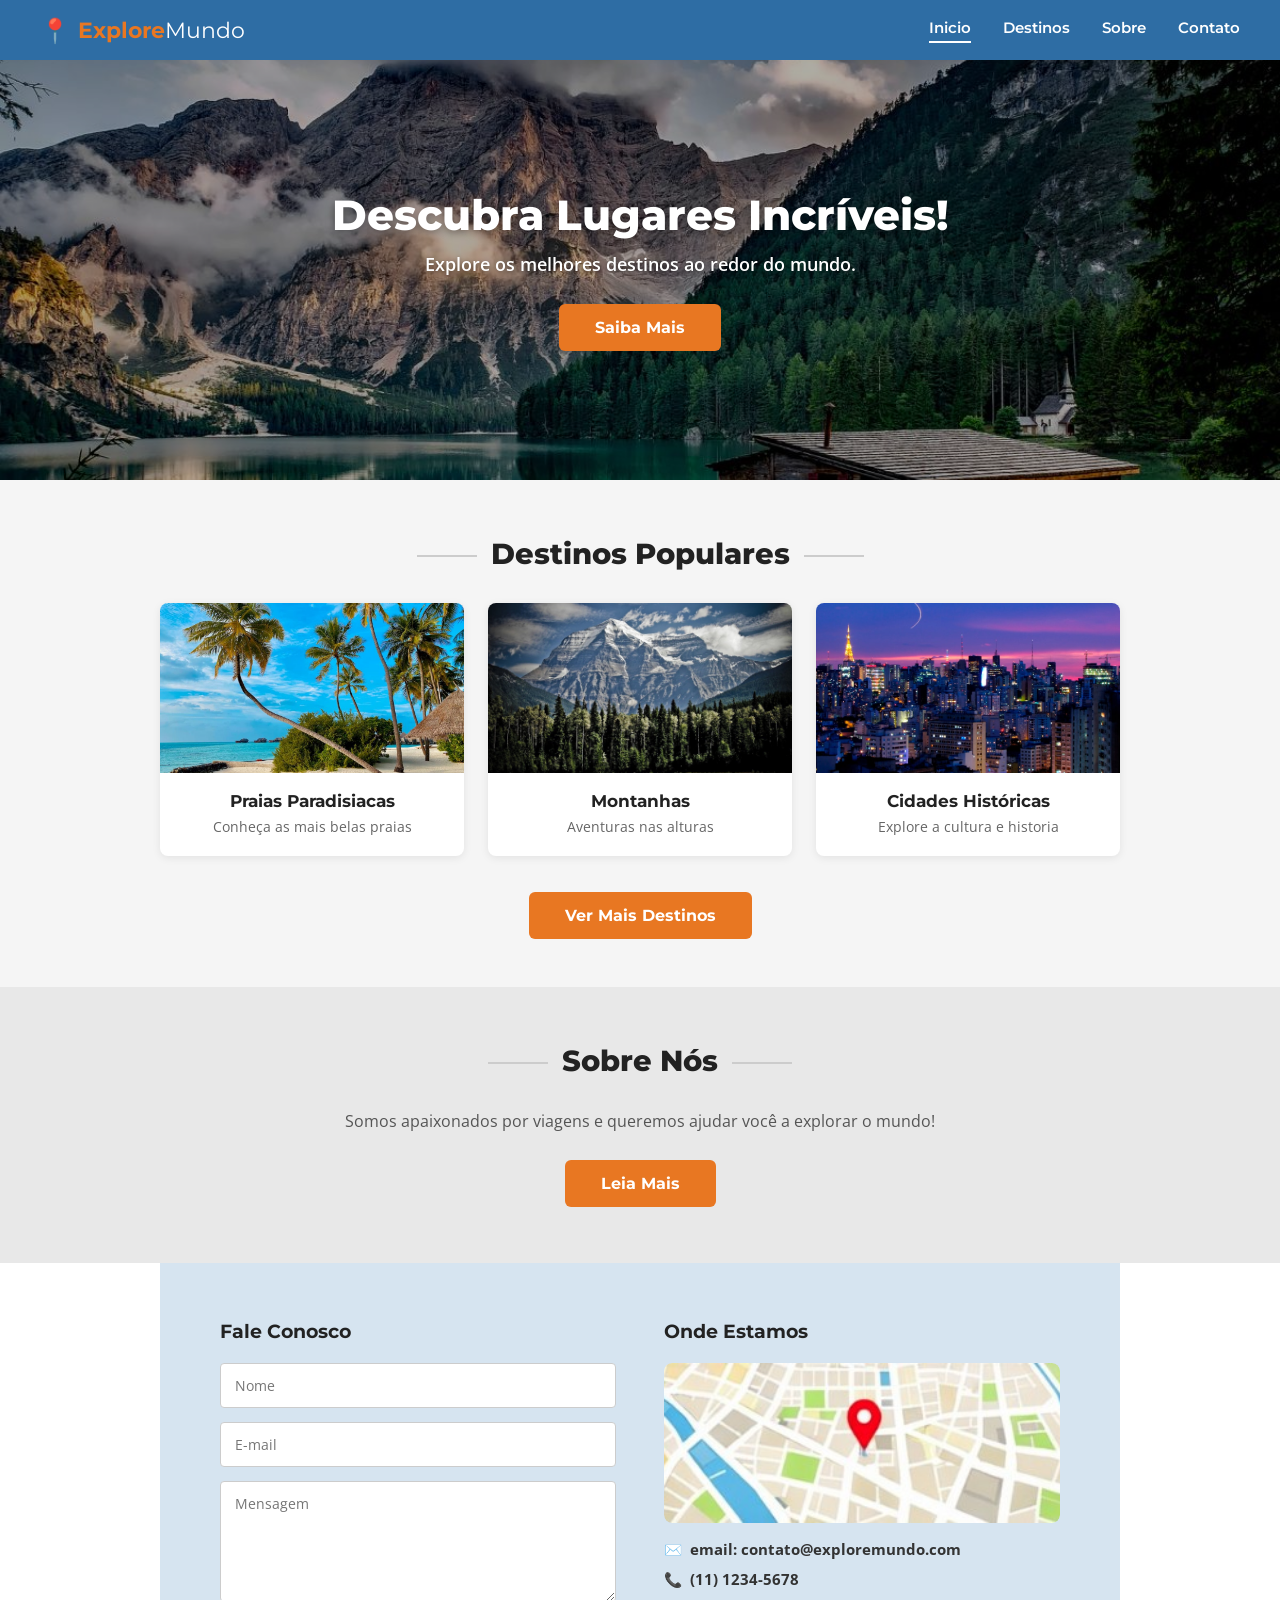
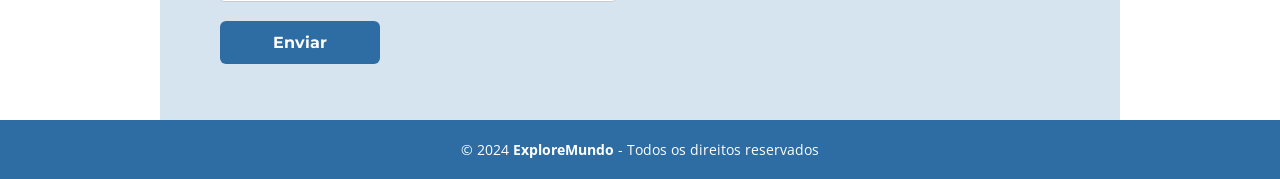
<file: index.html>
<!DOCTYPE html>
<html lang="pt-BR">
<head>
  <meta charset="UTF-8" />
  <meta name="viewport" content="width=device-width, initial-scale=1.0" />
  <title>ExploreMundo - Descubra Lugares Incríveis</title>
  <link rel="stylesheet" href="style.css" />
  <link href="https://fonts.googleapis.com/css2?family=Montserrat:wght@400;600;700;800&family=Open+Sans:wght@400;600&display=swap" rel="stylesheet" />
</head>
<body>

  <!-- NAVBAR -->
  <header class="navbar">
    <div class="navbar__logo">
      <span class="logo-icon">📍</span>
      <span class="logo-text"><strong>Explore</strong>Mundo</span>
    </div>
    <nav class="navbar__links">
      <a href="index.html" class="active">Inicio</a>
      <a href="#destinos">Destinos</a>
      <a href="#sobre">Sobre</a>
      <a href="#contato">Contato</a>
    </nav>
  </header>

  <!-- HERO -->
  <section class="hero">
    <div class="hero__overlay"></div>
    <img src="img/hero.jpg" alt="Paisagem principal" class="hero__bg" />
    <div class="hero__content">
      <h1>Descubra Lugares Incríveis!</h1>
      <p>Explore os melhores destinos ao redor do mundo.</p>
      <a href="#destinos" class="btn btn--orange">Saiba Mais</a>
    </div>
  </section>

  <!-- DESTINOS POPULARES -->
  <section class="destinos" id="destinos">
    <h2 class="section-title">Destinos Populares</h2>
    <div class="destinos__grid">

      <div class="card">
        <img src="img/praia.jpg" alt="Praias Paradisíacas" />
        <div class="card__body">
          <h3>Praias Paradisiacas</h3>
          <p>Conheça as mais belas praias</p>
        </div>
      </div>

      <div class="card">
        <img src="img/montanha.jpg" alt="Montanhas" />
        <div class="card__body">
          <h3>Montanhas</h3>
          <p>Aventuras nas alturas</p>
        </div>
      </div>

      <div class="card">
        <img src="img/cidade.jpg" alt="Cidades Históricas" />
        <div class="card__body">
          <h3>Cidades Históricas</h3>
          <p>Explore a cultura e historia</p>
        </div>
      </div>

    </div>
    <div class="section-cta">
      <a href="destinos.html" class="btn btn--orange">Ver Mais Destinos</a>
    </div>
  </section>

  <!-- SOBRE NÓS -->
  <section class="sobre" id="sobre">
    <h2 class="section-title">Sobre Nós</h2>
    <p class="sobre__texto">Somos apaixonados por viagens e queremos ajudar você a explorar o mundo!</p>
    <a href="#" class="btn btn--orange">Leia Mais</a>
  </section>

  <!-- CONTATO -->
  <section class="contato" id="contato">
    <div class="contato__form-col">
      <h3>Fale Conosco</h3>
      <div class="form-group">
        <input type="text" placeholder="Nome" />
      </div>
      <div class="form-group">
        <input type="email" placeholder="E-mail" />
      </div>
      <div class="form-group">
        <textarea placeholder="Mensagem" rows="5"></textarea>
      </div>
      <button class="btn btn--blue">Enviar</button>
    </div>

    <div class="contato__info-col">
      <h3>Onde Estamos</h3>
      <div class="contato__map">
        <img src="img/mapa.jpg" alt="Mapa" style="width:100%;border-radius:8px;display:block;" />
      </div>
      <div class="contato__details">
        <p>✉️ &nbsp;<strong>email: contato@exploremundo.com</strong></p>
        <p>📞 &nbsp;<strong>(11) 1234-5678</strong></p>
      </div>
    </div>
  </section>

  <!-- FOOTER -->
  <footer class="footer">
    <p>© 2024 <strong>ExploreMundo</strong> - Todos os direitos reservados</p>
  </footer>

</body>
</html>
</file>
<file: style.css>
*, *::before, *::after { box-sizing: border-box; margin: 0; padding: 0; }
html { scroll-behavior: smooth; }
body { font-family: 'Open Sans', sans-serif; color: #333; background: #fff; }
h1, h2, h3 { font-family: 'Montserrat', sans-serif; }

.btn { display: inline-block; padding: 14px 36px; border-radius: 6px; font-family: 'Montserrat', sans-serif; font-weight: 700; font-size: 1rem; text-decoration: none; cursor: pointer; border: none; transition: opacity 0.2s, transform 0.15s; }
.btn:hover { opacity: 0.88; transform: translateY(-1px); }
.btn--orange { background: #e87722; color: #fff; }
.btn--blue { background: #2e6da4; color: #fff; width: 160px; text-align: center; padding: 12px 0; }

.navbar { display: flex; align-items: center; justify-content: space-between; background: #2e6da4; padding: 0 40px; height: 60px; position: sticky; top: 0; z-index: 100; }
.navbar__logo { display: flex; align-items: center; gap: 8px; font-family: 'Montserrat', sans-serif; font-size: 1.35rem; color: #fff; }
.logo-icon { font-size: 1.5rem; }
.logo-text strong { color: #e87722; }
.navbar__links { display: flex; gap: 32px; }
.navbar__links a { color: #fff; text-decoration: none; font-family: 'Montserrat', sans-serif; font-weight: 600; font-size: 0.95rem; padding-bottom: 4px; border-bottom: 2px solid transparent; transition: border-color 0.2s; }
.navbar__links a:hover, .navbar__links a.active { border-bottom-color: #fff; }

.hero { position: relative; height: 420px; display: flex; align-items: center; justify-content: center; overflow: hidden; }
.hero__bg { position: absolute; inset: 0; width: 100%; height: 100%; object-fit: cover; object-position: center; }
.hero__overlay { position: absolute; inset: 0; background: rgba(0,0,0,0.32); z-index: 1; }
.hero__content { position: relative; z-index: 2; text-align: center; color: #fff; padding: 0 20px; }
.hero__content h1 { font-size: 2.6rem; font-weight: 800; margin-bottom: 12px; text-shadow: 0 2px 8px rgba(0,0,0,0.4); }
.hero__content p { font-size: 1.1rem; font-weight: 600; margin-bottom: 28px; text-shadow: 0 1px 4px rgba(0,0,0,0.4); }

.section-title { text-align: center; font-size: 1.8rem; font-weight: 800; color: #222; margin-bottom: 32px; }
.section-title::before, .section-title::after { content: ''; display: inline-block; width: 60px; height: 2px; background: #ccc; vertical-align: middle; margin: 0 14px; }

.destinos { background: #f5f5f5; padding: 56px 40px 48px; }
.destinos__grid { display: grid; grid-template-columns: repeat(3, 1fr); gap: 24px; max-width: 960px; margin: 0 auto; }
.card { background: #fff; border-radius: 8px; overflow: hidden; box-shadow: 0 2px 8px rgba(0,0,0,0.08); transition: transform 0.2s, box-shadow 0.2s; }
.card:hover { transform: translateY(-4px); box-shadow: 0 6px 20px rgba(0,0,0,0.14); }
.card img { width: 100%; height: 170px; object-fit: cover; display: block; }
.card__body { padding: 18px 16px 20px; text-align: center; }
.card__body h3 { font-size: 1.05rem; font-weight: 700; color: #222; margin-bottom: 6px; }
.card__body p { font-size: 0.88rem; color: #666; }
.section-cta { text-align: center; margin-top: 36px; }

.sobre { background: #e8e8e8; padding: 56px 40px; text-align: center; }
.sobre__texto { font-size: 1rem; color: #555; margin-bottom: 28px; max-width: 600px; margin-left: auto; margin-right: auto; }

.contato { background: #d6e4f0; padding: 56px 60px; display: grid; grid-template-columns: 1fr 1fr; gap: 48px; max-width: 960px; margin: 0 auto; }
.contato h3 { font-size: 1.2rem; font-weight: 700; color: #222; margin-bottom: 20px; }
.form-group { margin-bottom: 14px; }
.form-group input, .form-group textarea { width: 100%; padding: 12px 14px; border: 1px solid #ccc; border-radius: 4px; font-family: 'Open Sans', sans-serif; font-size: 0.9rem; background: #fff; color: #333; outline: none; transition: border-color 0.2s; resize: vertical; }
.form-group input:focus, .form-group textarea:focus { border-color: #2e6da4; }
.contato__map { margin-bottom: 16px; border-radius: 8px; overflow: hidden; height: 160px; }
.contato__map img { width: 100%; height: 100%; object-fit: cover; }
.contato__details p { font-size: 0.92rem; color: #333; margin-bottom: 10px; }

.footer { background: #2e6da4; color: #fff; text-align: center; padding: 20px 40px; font-size: 0.88rem; }

.page-destinos { padding: 56px 40px; background: #f5f5f5; min-height: 70vh; }
.destinos-full__grid { display: grid; grid-template-columns: repeat(3, 1fr); gap: 28px; max-width: 1100px; margin: 0 auto; }
.destinos-full__card { background: #fff; border-radius: 10px; overflow: hidden; box-shadow: 0 2px 10px rgba(0,0,0,0.09); transition: transform 0.2s, box-shadow 0.2s; }
.destinos-full__card:hover { transform: translateY(-5px); box-shadow: 0 8px 24px rgba(0,0,0,0.15); }
.destinos-full__card img { width: 100%; height: 200px; object-fit: cover; display: block; }
.destinos-full__card .card-info { padding: 20px 18px; }
.destinos-full__card .card-info h3 { font-size: 1.1rem; font-weight: 700; color: #222; margin-bottom: 6px; }
.destinos-full__card .card-info p { font-size: 0.86rem; color: #666; margin-bottom: 14px; }
.destinos-full__card .card-info .tag { display: inline-block; background: #e87722; color: #fff; font-size: 0.75rem; font-weight: 700; padding: 4px 12px; border-radius: 20px; text-transform: uppercase; }
.page-intro { text-align: center; max-width: 600px; margin: 0 auto 40px; color: #666; font-size: 1rem; }
.back-link { display: inline-block; margin-bottom: 32px; color: #2e6da4; font-weight: 600; text-decoration: none; font-size: 0.95rem; }
.back-link:hover { text-decoration: underline; }

@media (max-width: 768px) {
  .destinos__grid, .destinos-full__grid { grid-template-columns: 1fr; }
  .contato { grid-template-columns: 1fr; padding: 40px 24px; }
  .hero__content h1 { font-size: 1.8rem; }
  .navbar { padding: 0 20px; }
  .navbar__links { gap: 16px; }
  .destinos { padding: 40px 20px; }
}
</file>
